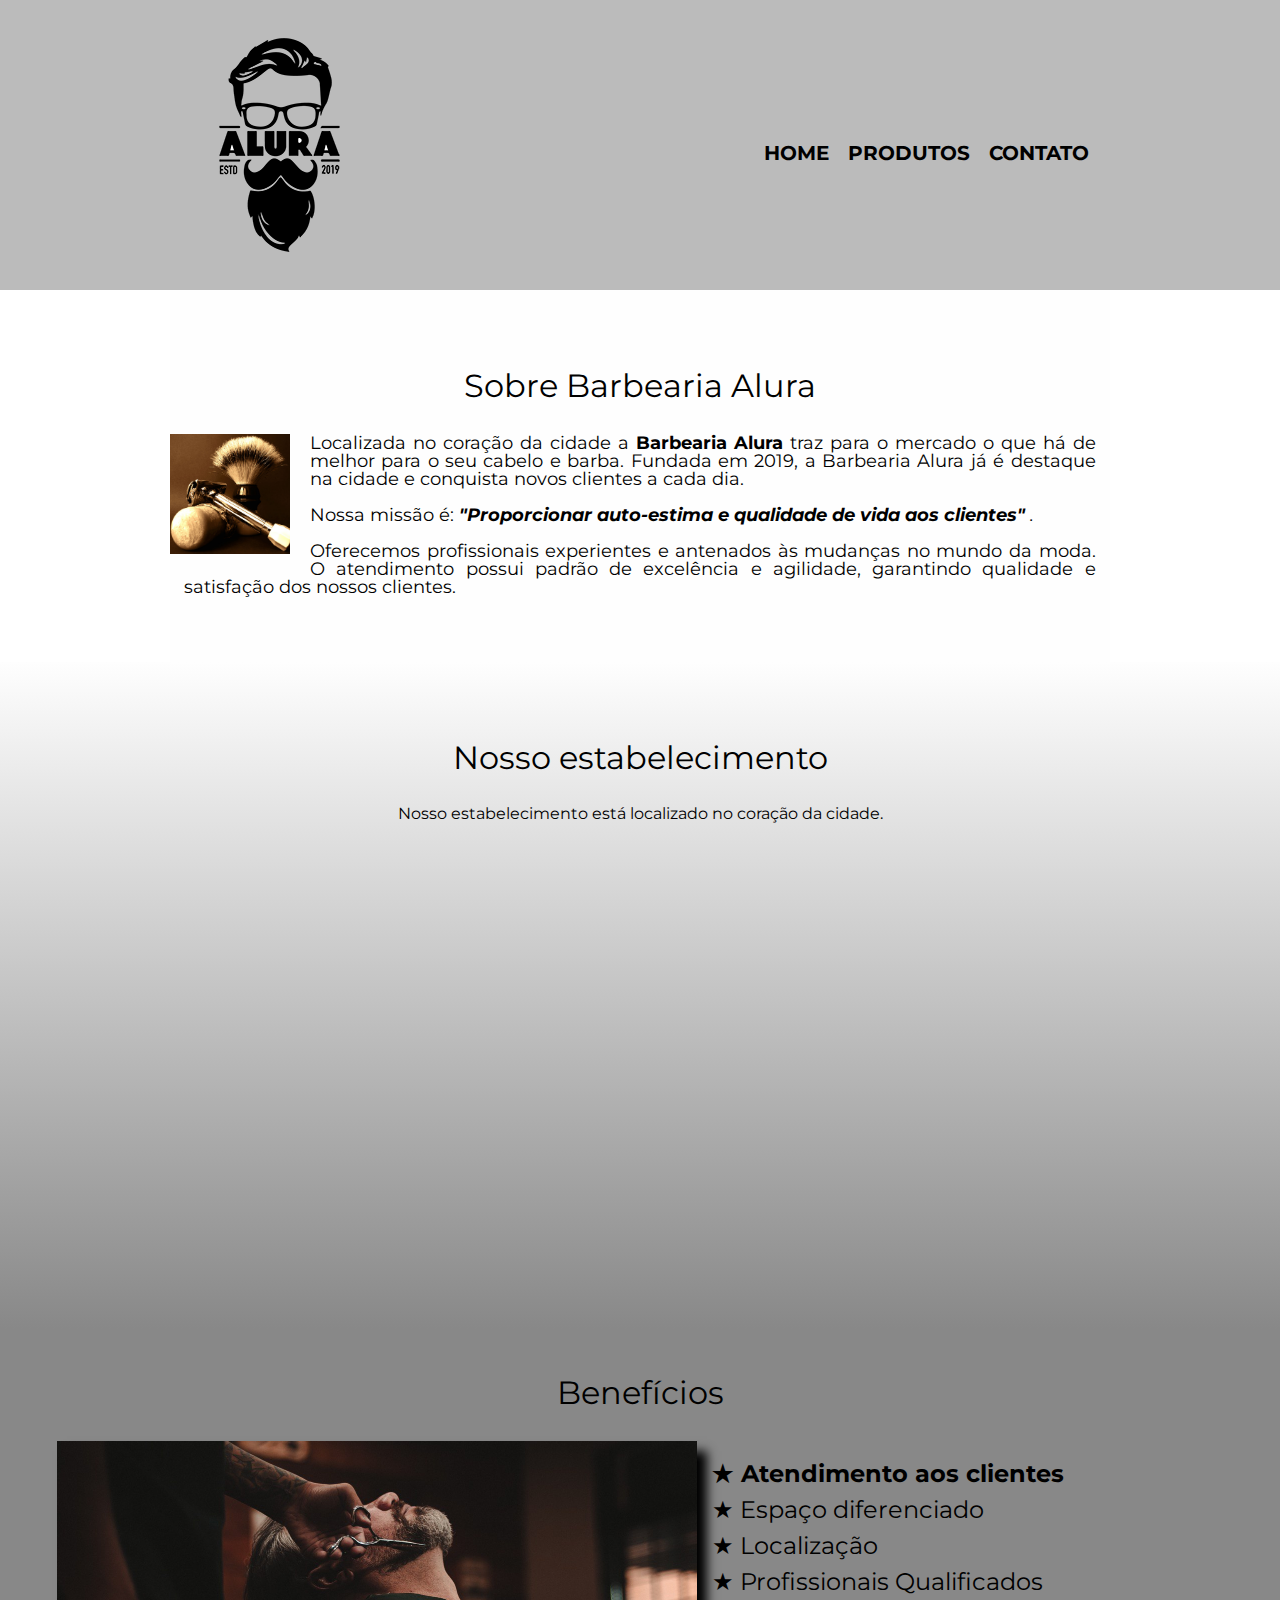
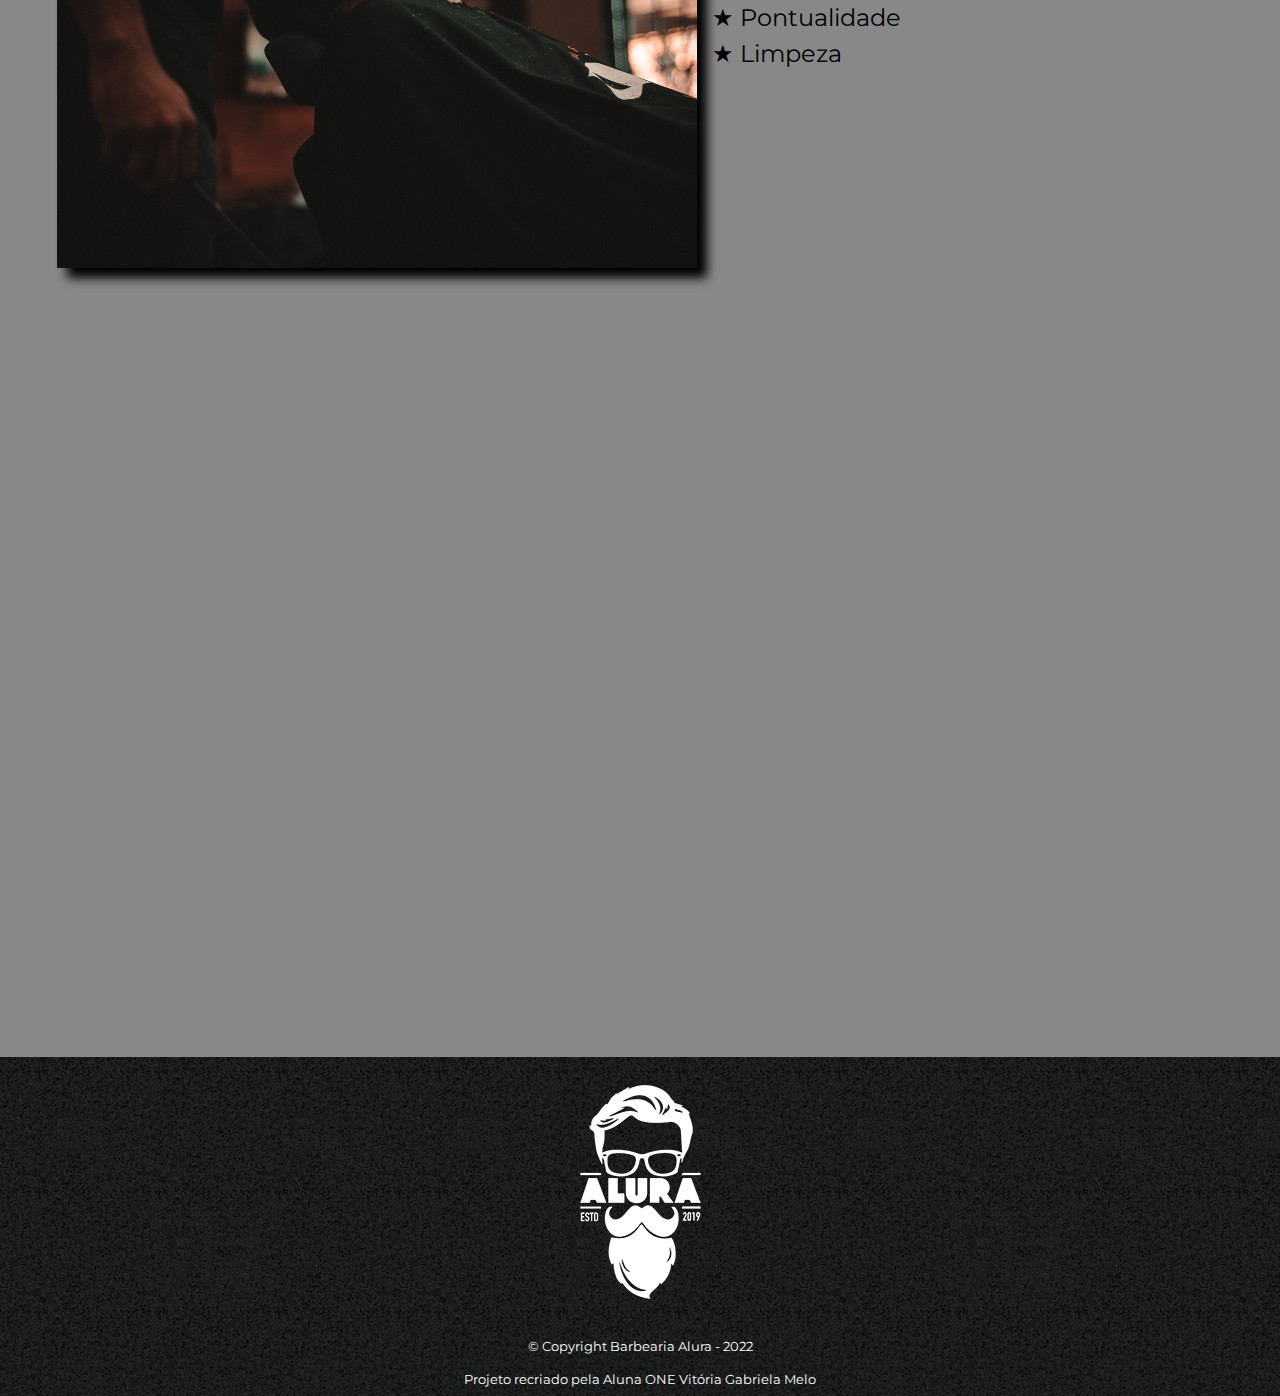
<file: index.html>
<!DOCTYPE html>
<html lang="pt-br">
    <head>
        <meta charset="UTF-8">
        <meta name="viewport" content="width=device-width">

        <title> Barbearia Alura </title>

        <link rel="stylesheet" href="/Style/reset.css">
        <link rel="stylesheet" href="/Style/stylePadrao.css">
        <link rel="stylesheet" href="/Style/stylePrincipal.css">
        <link rel="stylesheet" href="/Style/styleResponsivo.css"> 
        <link rel="stylesheet" href="https://fonts.googleapis.com/css2?family=Montserrat&display=swap"> 
       
    </head>
    
    <body>
        <header>
            <div class="caixa">
                <img src="./Imagens/logo.png" alt="Logo">

                <nav>
                    <ul>
                        <li><a href="Barbearia_Principal.html">Home</a></li>
                        <li><a href="Barbearia_Produtos.html">Produtos</a></li>
                        <li><a href="Barbearia_Contato.html">Contato</a></li>
                    </ul>
                </nav>
            </div>
        </header>

        <!-- <img class="banner" src="./Imagens/banner.jpg"> -->

        <main>
            <section class="principal">
                <h2 class="titulo-principal"> Sobre Barbearia Alura </h2>

                <img class="fotoSobre" src="./Imagens/utensilios.jpg" alt="utencilios">

                <p> 
                    Localizada no coração da cidade a <strong> Barbearia Alura </strong> traz para o mercado o que há de melhor 
                    para o seu cabelo e barba. Fundada em 2019, a Barbearia Alura já é destaque na cidade e 
                    conquista novos clientes a cada dia. 
                </p>

                <p id="missao"> 
                    Nossa missão é: <em><strong>"Proporcionar auto-estima e qualidade de vida aos clientes" </strong>.</em></p>
                <p> 
                    Oferecemos profissionais experientes e antenados às mudanças no mundo da moda. 
                    O atendimento possui padrão de excelência e agilidade, garantindo qualidade e satisfação dos nossos clientes.
                </p>
            </section>

            <section class="localizacao">
                <h2 class="titulo-principal"> Nosso estabelecimento </h2>
                
                <p> Nosso estabelecimento está localizado no coração da cidade. </p>
                
                <div class="localizacao-conteudo">
                    <div class="responsivo-mapa">
                        <iframe 
                        src="https://www.google.com/maps/embed?pb=!1m18!1m12!1m3!1d3656.4483278365396!2d-46.63466568562861!3d-23.588249068469487!2m3!1f0!2f0!3f0!3m2!1i1024!2i768!4f131!3m3!1m2!1s0x94ce5a2b2ed7f3a1%3A0xab35da2f5ca62674!2sCaelum!5e0!3m2!1spt-BR!2sbr!4v1568814489656!5m2!1spt-BR!2sbr" width="100%" height="360" frameborder="0" style="border:0;" allowfullscreen="">
                        </iframe>
                    </div>
                </div>
            </section>
            
            <section class="beneficios">
                <h2 class="titulo-principal"> Benefícios </h2>

                <div class="conteudo-beneficios">                       
                    <img src="./Imagens/beneficios.jpg" class="banner2">
                    <ul class="lista-beneficios"> 
                        <!-- ul > para listas não ordenadas | ol > para listas ordenadas -->
                        <li class="itens"> Atendimento aos clientes </li>
                        <li class="itens"> Espaço diferenciado </li>
                        <li class="itens"> Localização </li>
                        <li class="itens"> Profissionais Qualificados </li>
                        <li class="itens"> Pontualidade </li>
                        <li class="itens"> Limpeza </li>
                    </ul>
                </div>

                <div class="video">
                    <div class="responsivo-video">
                        <iframe 
                            width="100%" height="450" src="https://www.youtube.com/embed/hJMj-a-Jdcs" 
                            title="YouTube video player" frameborder="0" 
                            allow="accelerometer; autoplay; clipboard-write; encrypted-media; gyroscope; picture-in-picture" 
                            allowfullscreen="True">
                        </iframe>
                    </div>
                </div>
            </section>
        </main>

        <footer>
            <img src="./Imagens/logo-branco.png" alt="logoBranca">
            <p class="rodape">&copy; Copyright Barbearia Alura - 2022</p>
            <p class="rodape">Projeto recriado pela Aluna ONE Vitória Gabriela Melo</p>
        </footer>
    </body>
</html>
</file>
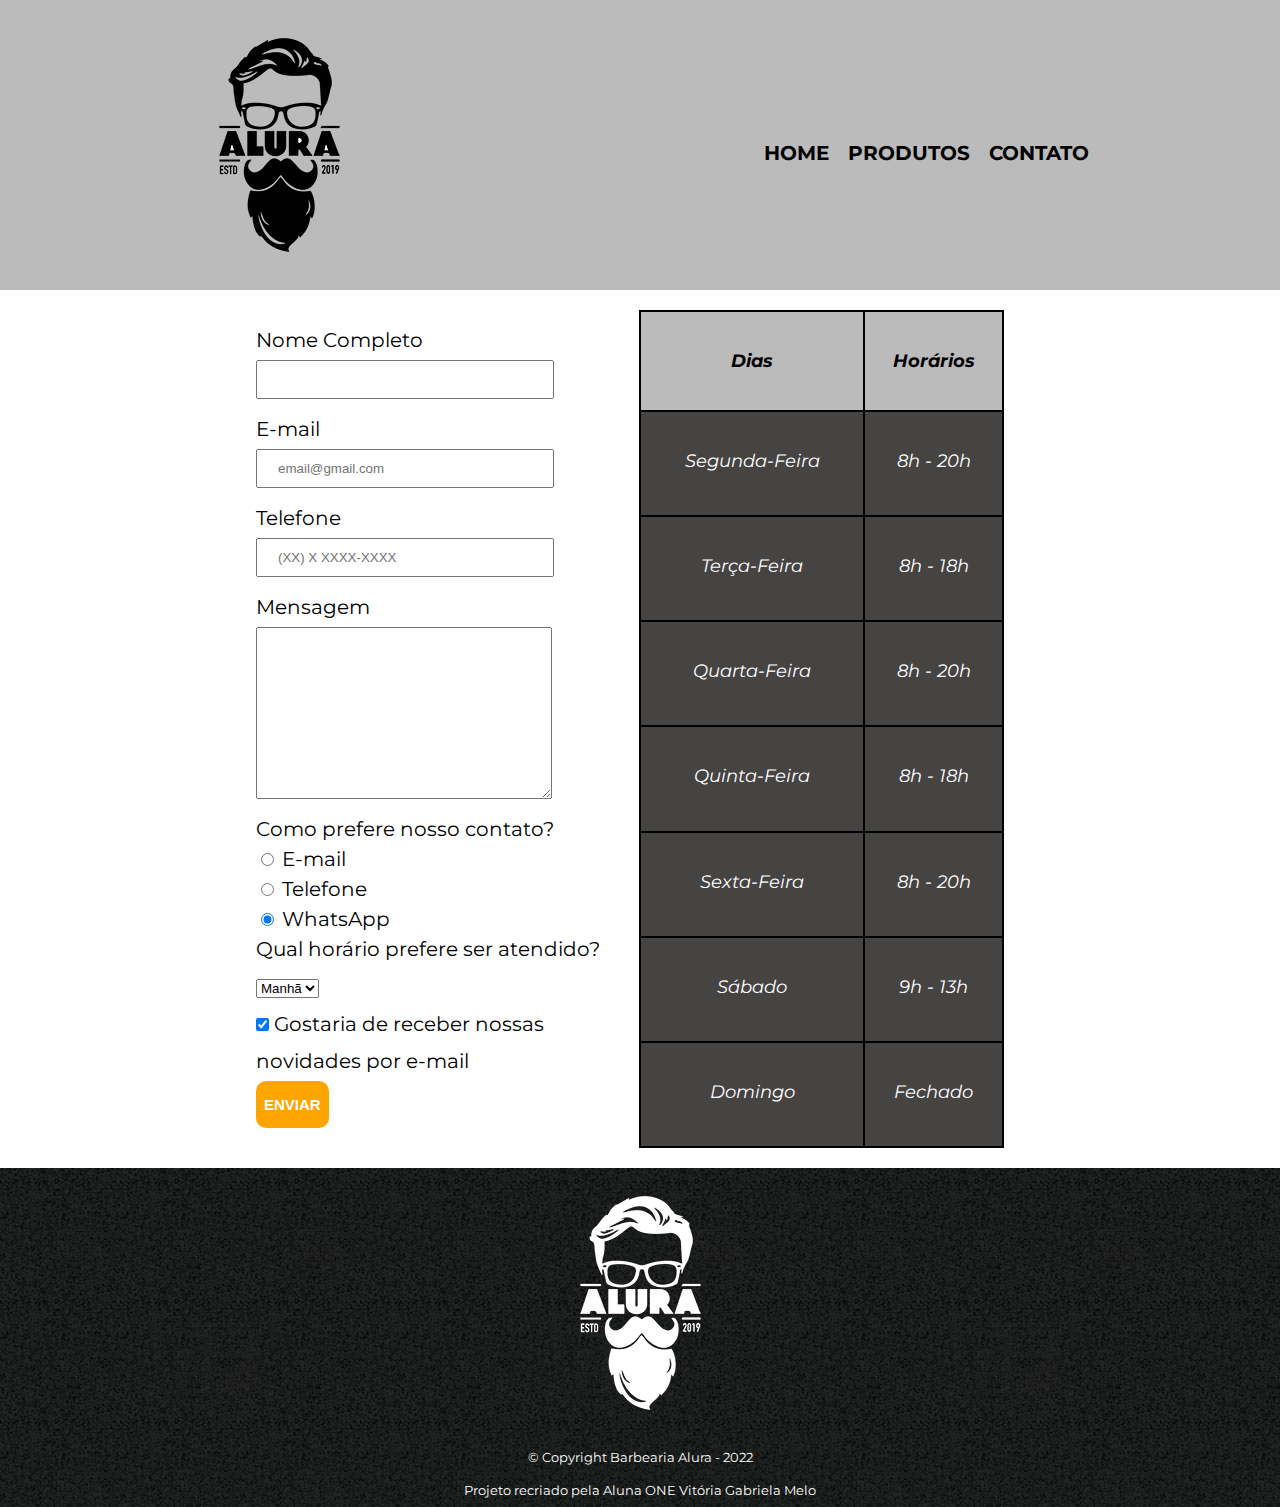
<file: Barbearia_Contato.html>
<!DOCTYPE html>
<html lang="pt-br">
    <head>
        <meta charset="UTF-8">
        <meta name="viewport" content="width=device-width">
        
        <title> Contato - Barbearia Alura </title>

        <link rel="stylesheet" href="reset.css">
        <link rel="stylesheet" href="stylePadrao.css">
        <link rel="stylesheet" href="styleContato.css">
        <link rel="stylesheet" href="styleResponsivo.css">
        <link rel="stylesheet" href="https://fonts.googleapis.com/css2?family=Montserrat&display=swap">
    </head>

    <body>  
        <header>  
            <div class="caixa">  
                <img src="./Imagens/logo.png" alt="Logo da Barbearia">

                <nav>
                    <ul>
                        <li><a href="Barbearia_Principal.html">Home</a></li>
                        <li><a href="Barbearia_Produtos.html">Produtos</a></li>
                        <li><a href="Barbearia_Contato.html">Contato</a></li>
                    </ul>
                </nav>
            </div>
        </header>

        <main>
            <div class="conteiner-principal">
                <form>
                    <label for="nome"> Nome Completo </label> <!-- Acompanha o input / Usado em formularios / "Titulo do input" -->
                    <input type="text" id="nome" class="input-padrao" required> 
                        
                    <label for="email"> E-mail </label>
                    <input type="email" id="email" class="input-padrao" placeholder="email@gmail.com" required >

                    <label for="telefone"> Telefone </label>
                    <input type="tel" id="telefone" class="input-padrao" placeholder="(XX) X XXXX-XXXX" required>

                    <label for="mensagem"> Mensagem </label >
                    <textarea cols="67" rows="10" id="mensagem" class="input-padrao" required></textarea>

                    <fieldset>
                            <legend> Como prefere nosso contato? </legend>

                            <label for="radio-email"> <input type="radio" name="contato" value="email" id="radio-email"> E-mail </label>

                            <label for="radio-telefone"> <input type="radio" name="contato" value="telefone" id="radio-telefone"> Telefone </label>

                            <label for="radio-whats"> <input type="radio" name="contato" value="whats" id="radio-whats" checked> WhatsApp </label>
                    </fieldset>
        
                    <fieldset>
                            <legend class="select"> Qual horário prefere ser atendido? </legend>
                            
                            <select>
                                <option> Manhã </option>
                                <option> Tarde </option>
                                <option> Noite </option>
                            </select>
                    </fieldset>

                    <fieldset>
                            <label><input type="checkbox" class="checkbox" checked> Gostaria de receber nossas novidades por e-mail </label>
                    </fieldset>

                    <input type="submit" value="ENVIAR" class="enviar">
                </form>


                <table>
                    <!-- 
                        <table> > para criar uma tabela
                        <tr> > para criar as linhas da tabela
                        <td> > para criar as colunas da tabela

                        <thead> > cabeçalho da tabela (melhorar a organização)
                        <th> > indica que é uma celula do cabeçalho

                        <tbody> > corpo da tabela (melhorar a organização)

                        <tfoot> > rodapé da tabela (melhorar a organização)
                    -->
                    <thead>
                        <tr>
                            <th> Dias </th>
                            <th> Horários </th>
                        </tr>
                    </thead>
                      
                    <tbody>
                        <tr>
                            <td> Segunda-Feira </td>
                            <td> 8h - 20h </td>
                        </tr>

                        <tr>
                            <td> Terça-Feira </td>
                            <td> 8h - 18h </td>
                        </tr>

                        <tr>
                            <td> Quarta-Feira </td>
                            <td> 8h - 20h </td>
                        </tr>

                        <tr>
                            <td> Quinta-Feira </td>
                            <td> 8h - 18h </td>
                        </tr>

                        <tr>
                            <td> Sexta-Feira </td>
                            <td> 8h - 20h </td>
                        </tr>

                        <tr>
                            <td> Sábado </td>
                            <td> 9h - 13h </td>
                        </tr>

                        <tr>
                            <td> Domingo </td>
                            <td> Fechado </td>
                        </tr>
                    </tbody>
                </table>
            </div>
        </main>

        <footer>
            <img src="./Imagens/logo-branco.png" alt="Logo Branca da Barbearia">
            <p class="rodape"> &copy; Copyright Barbearia Alura - 2022 </p>
            <p class="rodape"> Projeto recriado pela Aluna ONE Vitória Gabriela Melo </p>            
        </footer>
    </body>
</html>
</file>
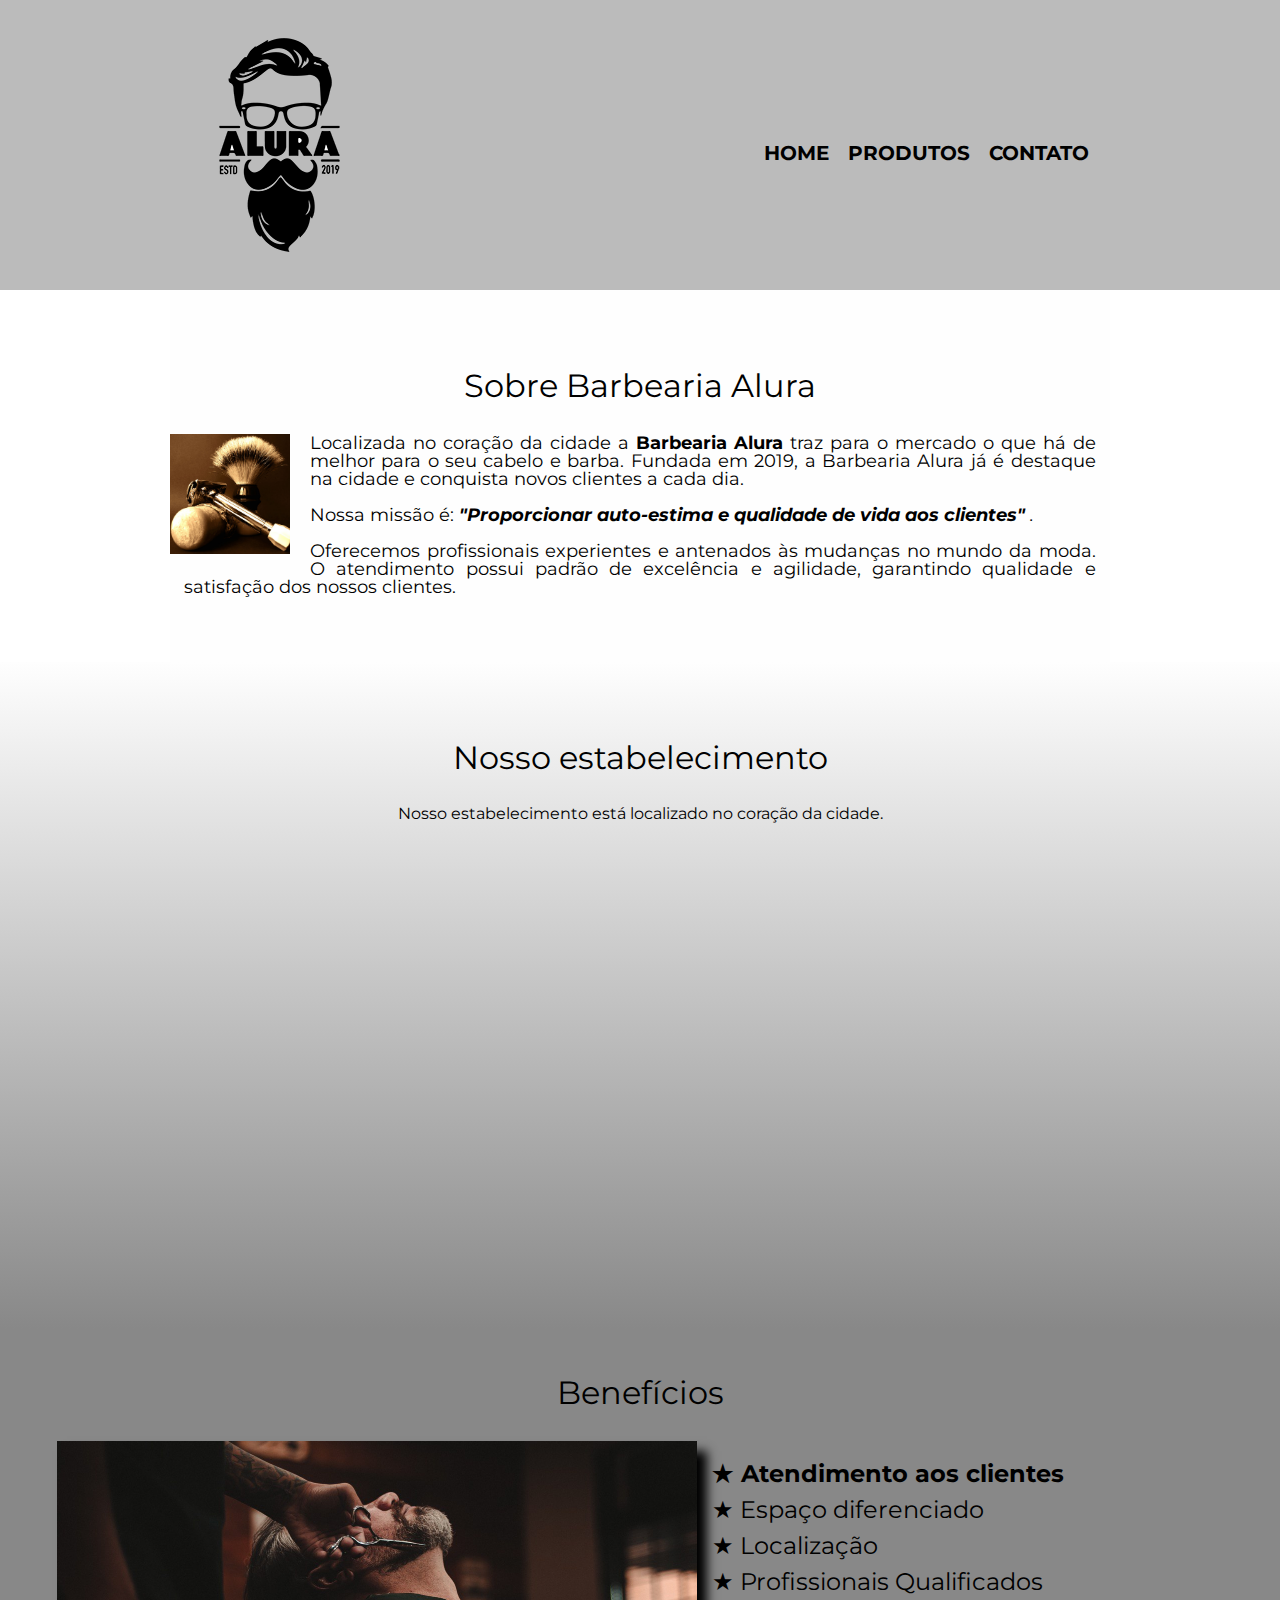
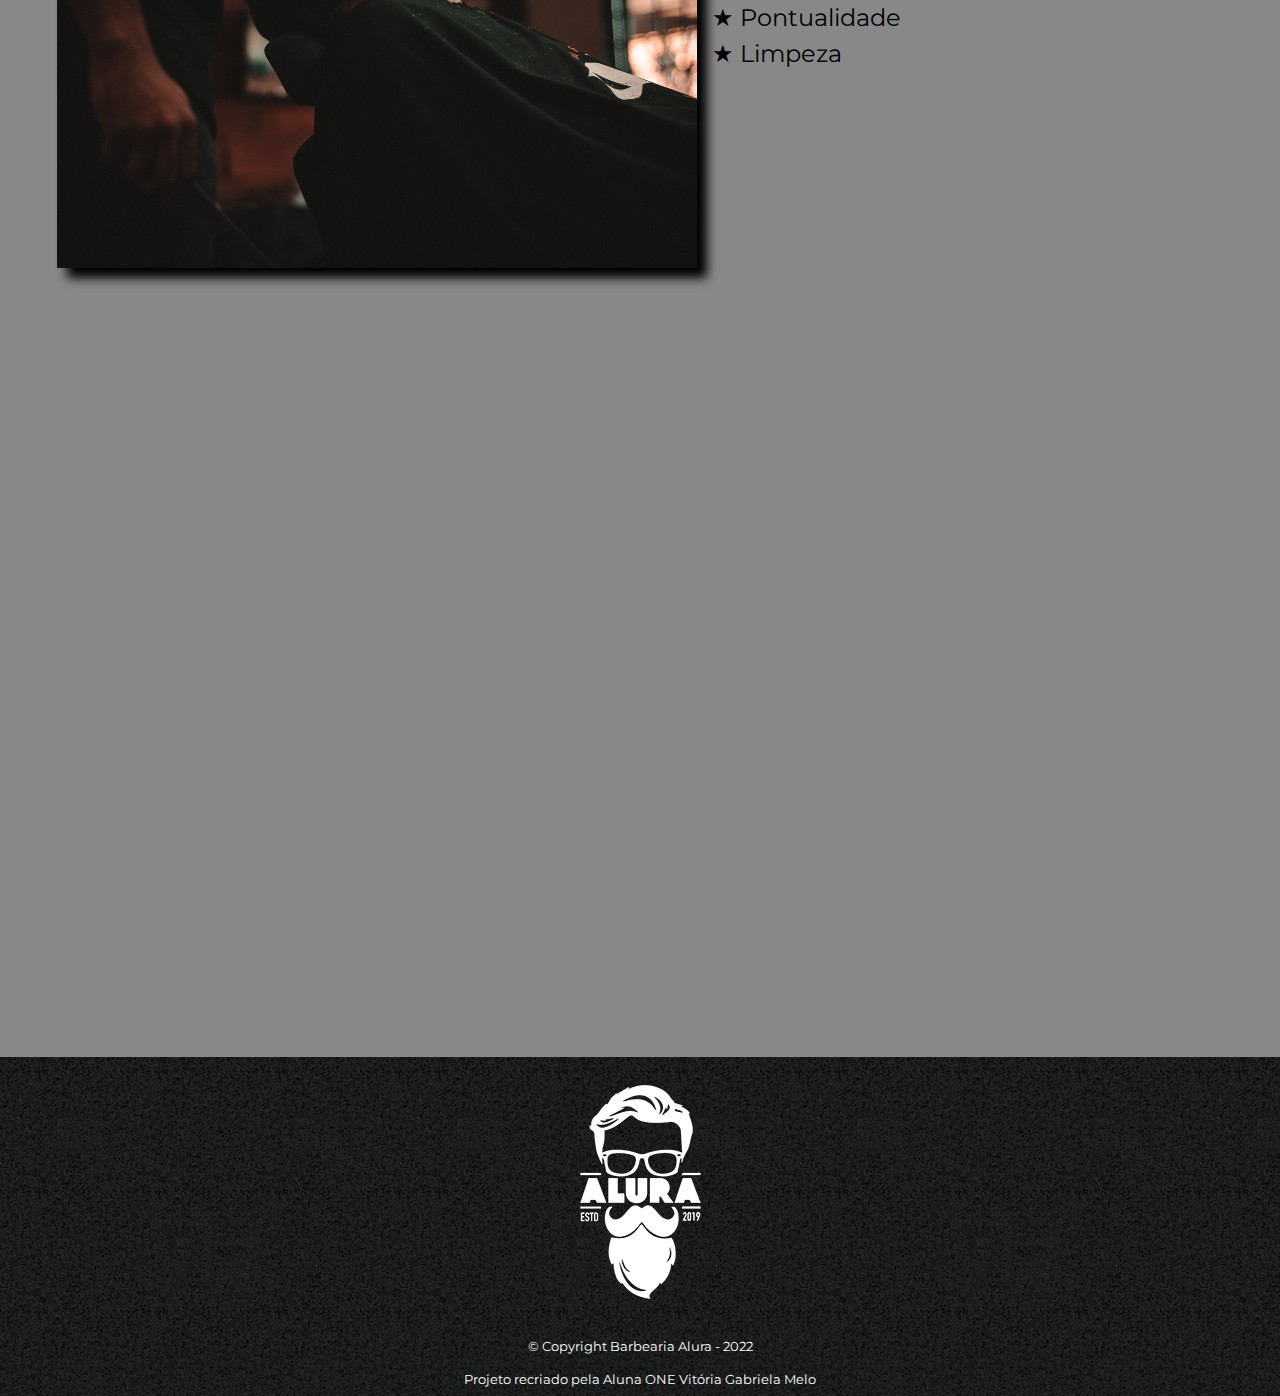
<file: Barbearia_Principal.html>
<!DOCTYPE html>
<html lang="pt-br">
    <head>
        <meta charset="UTF-8">
        <meta name="viewport" content="width=device-width">

        <title> Barbearia Alura </title>

        <link rel="stylesheet" href="reset.css">
        <link rel="stylesheet" href="stylePadrao.css">
        <link rel="stylesheet" href="stylePrincipal.css">
        <link rel="stylesheet" href="styleResponsivo.css"> 
        <link rel="stylesheet" href="https://fonts.googleapis.com/css2?family=Montserrat&display=swap"> 
       
    </head>
    
    <body>
        <header>
            <div class="caixa">
                <img src="./Imagens/logo.png" alt="Logo">

                <nav>
                    <ul>
                        <li><a href="Barbearia_Principal.html">Home</a></li>
                        <li><a href="Barbearia_Produtos.html">Produtos</a></li>
                        <li><a href="Barbearia_Contato.html">Contato</a></li>
                    </ul>
                </nav>
            </div>
        </header>

        <!-- <img class="banner" src="./Imagens/banner.jpg"> -->

        <main>
            <section class="principal">
                <h2 class="titulo-principal"> Sobre Barbearia Alura </h2>

                <img class="fotoSobre" src="./Imagens/utensilios.jpg" alt="utencilios">

                <p> 
                    Localizada no coração da cidade a <strong> Barbearia Alura </strong> traz para o mercado o que há de melhor 
                    para o seu cabelo e barba. Fundada em 2019, a Barbearia Alura já é destaque na cidade e 
                    conquista novos clientes a cada dia. 
                </p>

                <p id="missao"> 
                    Nossa missão é: <em><strong>"Proporcionar auto-estima e qualidade de vida aos clientes" </strong>.</em></p>
                <p> 
                    Oferecemos profissionais experientes e antenados às mudanças no mundo da moda. 
                    O atendimento possui padrão de excelência e agilidade, garantindo qualidade e satisfação dos nossos clientes.
                </p>
            </section>

            <section class="localizacao">
                <h2 class="titulo-principal"> Nosso estabelecimento </h2>
                
                <p> Nosso estabelecimento está localizado no coração da cidade. </p>
                
                <div class="localizacao-conteudo">
                    <div class="responsivo-mapa">
                        <iframe 
                        src="https://www.google.com/maps/embed?pb=!1m18!1m12!1m3!1d3656.4483278365396!2d-46.63466568562861!3d-23.588249068469487!2m3!1f0!2f0!3f0!3m2!1i1024!2i768!4f131!3m3!1m2!1s0x94ce5a2b2ed7f3a1%3A0xab35da2f5ca62674!2sCaelum!5e0!3m2!1spt-BR!2sbr!4v1568814489656!5m2!1spt-BR!2sbr" width="100%" height="360" frameborder="0" style="border:0;" allowfullscreen="">
                        </iframe>
                    </div>
                </div>
            </section>
            
            <section class="beneficios">
                <h2 class="titulo-principal"> Benefícios </h2>

                <div class="conteudo-beneficios">                       
                    <img src="./Imagens/beneficios.jpg" class="banner2">
                    <ul class="lista-beneficios"> 
                        <!-- ul > para listas não ordenadas | ol > para listas ordenadas -->
                        <li class="itens"> Atendimento aos clientes </li>
                        <li class="itens"> Espaço diferenciado </li>
                        <li class="itens"> Localização </li>
                        <li class="itens"> Profissionais Qualificados </li>
                        <li class="itens"> Pontualidade </li>
                        <li class="itens"> Limpeza </li>
                    </ul>
                </div>

                <div class="video">
                    <div class="responsivo-video">
                        <iframe 
                            width="100%" height="450" src="https://www.youtube.com/embed/hJMj-a-Jdcs" 
                            title="YouTube video player" frameborder="0" 
                            allow="accelerometer; autoplay; clipboard-write; encrypted-media; gyroscope; picture-in-picture" 
                            allowfullscreen="True">
                        </iframe>
                    </div>
                </div>
            </section>
        </main>

        <footer>
            <img src="./Imagens/logo-branco.png" alt="logoBranca">
            <p class="rodape">&copy; Copyright Barbearia Alura - 2022</p>
            <p class="rodape">Projeto recriado pela Aluna ONE Vitória Gabriela Melo</p>
        </footer>
    </body>
</html>
</file>
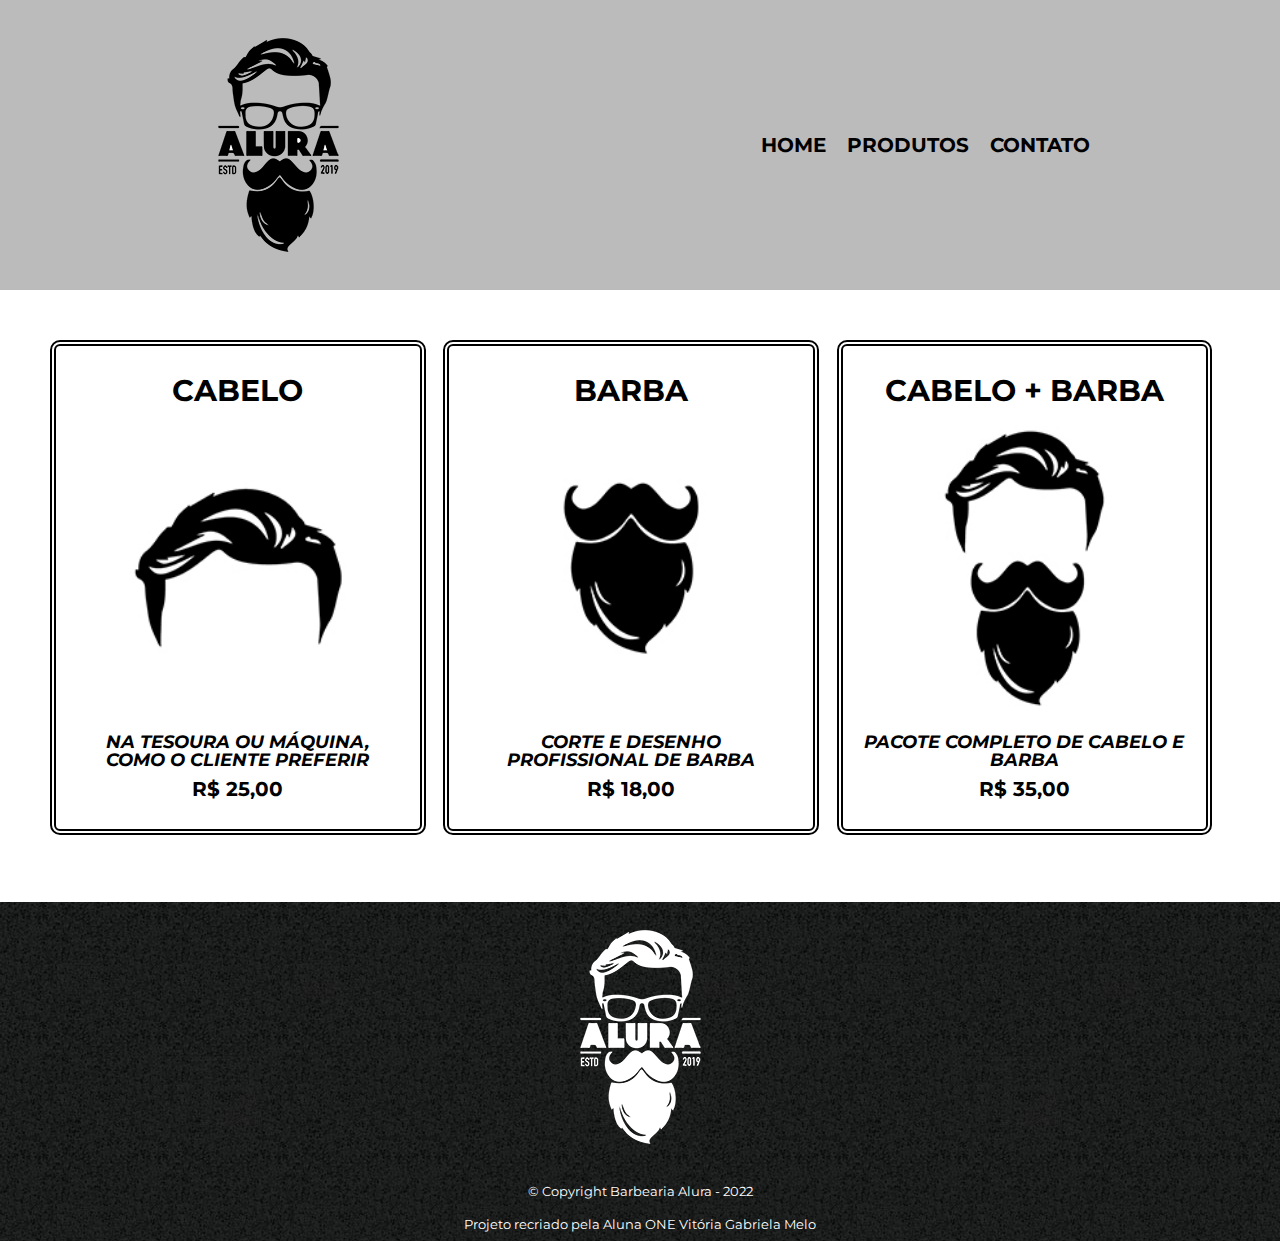
<file: Barbearia_Produtos.html>
<!DOCTYPE html>
<html lang="pt-br">  
    <head>
        <meta charset="UTF-8">
        <meta name="viewport" content="width=device-width">

        <title> Produtos - Barbearia Alura </title>
        
        <link rel="stylesheet" href="reset.css">
        <link rel="stylesheet" href="stylePadrao.css">
        <link rel="stylesheet" href="styleProdutos.css">
        <link rel="stylesheet" href="https://fonts.googleapis.com/css2?family=Montserrat&display=swap"> 
    </head>

    <body>
        <header>
            <div class="caixa">
                <img src="./Imagens/logo.png" alt="Logo">

                <nav>
                    <ul>
                        <li><a href="Barbearia_Principal.html"> Home </a></li>
                        <li><a href="Barbearia_Produtos.html"> Produtos </a></li>
                        <li><a href="Barbearia_Contato.html"> Contato </a></li>
                    </ul>
                </nav>
            </div>
        </header>

        <main>
            <ul class="produtos">
                <nav>
                    <li> 
                        <a href="Barbearia_Contato.html">
                        <h2> Cabelo </h2>
                        <img src="./Imagens/cabelo.jpg" alt="imagemCabelo">
                        <p> Na tesoura ou máquina, como o cliente preferir </p>
                        <h3> R$ 25,00 </h3>
                        </a>
                    </li>

                    <li>
                        <a href="Barbearia_Contato.html">
                        <h2> Barba </h2>
                        <img src="./Imagens/barba.jpg" alt="imagemBarba">
                        <p> Corte e desenho profissional de barba </p>
                        <h3> R$ 18,00 </h3>
                        </a>
                    </li>

                    <li>
                        <a href="Barbearia_Contato.html">
                        <h2> Cabelo + Barba </h2>
                        <img src="./Imagens/cabelo+barba.jpg" alt="imagemDuo">
                        <p> Pacote completo de cabelo e barba </p>
                        <h3> R$ 35,00 </h3>
                        </a>
                    </li>
                </nav>
            </ul>
        </main>

        <footer>
            <img src="./Imagens/logo-branco.png" alt="logoBranca">
            <p class="rodape"> &copy; Copyright Barbearia Alura - 2022 </p>
            <p class="rodape"> Projeto recriado pela Aluna ONE Vitória Gabriela Melo </p>
        </footer>
    </body>
</html>
</file>
<file: Style/stylePadrao.css>
body{
    font-family: 'Montserrat', sans-serif;
}

/* Cabeçalho */
header {
    background: #BBBBBB;
    padding: 20px 0;
}

/* Informações do cabeçalho */
.caixa {
    /* position: relative;
    width: 100%;
    margin: 0 auto; */
    display: flex;
    align-items: center;
    justify-content: space-around;
}

/* nav {
    position: absolute;
    top: 110px;
    right: 0;
} */

nav li {
    display: inline;
    margin: 0 0 0 15px; /* Topo | Direita | Baixo | Esquerda */
}

nav a {
    text-transform: uppercase;
    color: #000000;
    font-weight: bold;
    font-size: 20px;
    text-decoration: none;
}

nav a:hover {
    color: #C78C19;
    text-decoration: underline;
}

/* Rodapé */
footer {
    background: url("/Imagens/bg.jpg");
    text-align: center;
    padding: 10px 0;
}

.rodape {
    color: #ffffff;
    font-size: 13px;
    margin: 20px 0 0 0;
}
</file>
<file: Style/stylePrincipal.css>
/* Banner do cabeçalho */
.banner{
    width: 100%;
}

/* Sobre */
.titulo-principal {
    text-align: center;
    font-size: 2em; /* Vai ser 2x maior que o resto do texto independente do tamanho */
    margin: 1em 1em;
    clear: left;
}

.principal {
	padding: 3em 0;
	background: #FEFEFE;
	/* width: 940px; -> responsivo */
	margin: 0 auto;
}

.principal p {
    padding: 0 0.8em 0 0.8em;
    font-size: 18px;
    margin: 0 0 1em;
    text-align: justify;
}

.principal strong {
    font-weight: bold;
}

.principal em {
    font-style: italic;
}

    /* Imagem Sobre */
.fotoSobre {
    width: 120px;
    float: left;
    margin: 0px 20px 20px 0px;
}

/* Mapa */
.localizacao {
    padding: 3em 0;
    background: linear-gradient(#FEFEFE, #888888);
}

.localizacao-conteudo {
    display: flex;
    justify-content: center;
    /* width: 560px; */
    margin: 3em auto;
}

.localizacao p {
    margin: 0 0 2em;
    text-align: center;
}

.localizacao-conteudo .responsivo-mapa {
    width: 60%;
}

/* Beneficios */
.beneficios {
    padding: 1em 0;
    background: #888888;
}

.conteudo-beneficios {
    display: flex;
    width: 100%;
    margin: 0 auto;
}

.lista-beneficios {
    width: 40%;
    margin: 0 0 0 20px;
    vertical-align: top;
    display: inline-block;
}

.banner2 {
    width: 40%;
    margin: 0 0 10% 10%;
    opacity: 1;
    transition: 400ms;
    box-shadow: 10px 10px 10px 0 #000000;
}

.itens {
    line-height: 1.5;
}

.itens:first-child {
    font-weight: bold;
}

.itens:before {
    content: "★";
}

.itens-beneficios:houver {
    opacity: 0.3;
}

.video {
    display: flex;
    justify-content: center;
    /* width: 560px; */
    margin: 10em auto;
}

.video .responsivo-video {
    width: 60%;

}

/* Responsividade */
/* @media screen and (max-width: 480px) {
	.caixa, .principal, .conteudo-beneficios, .mapa-conteudo, .video {
		width: auto;
	}

	h1 {
		text-align: center;
	}

	nav {
		position: static;
	}

	.lista-beneficios, .imagem-beneficios {
		width: 100%;
	}
} */
</file>
<file: Style/styleResponsivo.css>
/* Celular */
@media only screen and (min-width: 360px) {
/* Tela Principal */
    .caixa {
        flex-direction: column;
    }

    nav {
        padding-top: 1em;
    }
    
    .banner2 {
        width: 50%;
        margin: 0;
    }
    
    .conteudo-beneficios {
        flex-direction: column;
        justify-content: center;
        align-items: center;
    }

    .lista-beneficios {
        margin: 15px 0 0 15px;
    }

    .itens {
        margin-bottom: 0.5em;
        font-size: 1em;
    }
    
    .video .responsivo-video iframe {
        /* height: 100%; */
        width: 100%;
    }

    .localizacao-conteudo .responsivo-mapa iframe {
        /* height: 400px; */
        width: 100%;
    }

    .principal {
        width: 100%;
    } 

    /* Tela produtos */

    /* Tela contato */
    .conteiner-principal {
        flex-direction: column;
    } 

    .conteiner-principal form {
        width: 100%;
    }
    
    .conteiner-principal table {
        width: 100%;
    }                                                                                                                   
}

/* Tablet */
@media only screen and (min-width: 600px) {   
/* Tela Principal */
    .caixa {
        flex-direction: column;
    }

    nav {
        padding-top: 1em;
    }

    .banner2 {
        width: 50%;
        margin: 0;
    }

    .conteudo-beneficios {
        flex-direction: column;
        justify-content: center;
        align-items: center;
    }

    .lista-beneficios {
        margin: 15px 0 0 15px;
    }

    .itens {
        font-size: 1em;
    }

    .video .responsivo-video iframe {
        /* height: 100%; */
        /* width: 70%; */
    }

    .localizacao-conteudo .responsivo-mapa iframe {
        /* height: 400px; */
        width: 100%;
    }

    .principal {
        width: 100%;
    }

    /* Tela produtos */

    
    /* Tela contato */
    .conteiner-principal {
        flex-direction: column;
    }

    .conteiner-principal form {
        width: 100%;
    }
    
    .conteiner-principal table {
        width: 100%;
    }  
}

/* Notebook */
@media only screen and (min-width: 992px) {   
/* Tela Principal */
    .caixa {
        flex-direction: row;
    } 
    
    .conteudo-beneficios {
        flex-direction: row;
        align-items: start;
    }

    .video .responsivo-video iframe {
        /* height: 100%; */
        /* width: 70%; */
    }

    .localizacao-conteudo .responsivo-mapa iframe {
        /* height: 400px; */
        width: 100%;
    }

    .itens {
        font-size: 2em;
    } 
    
    /* Tela produtos */

    
    /* Tela contato */
    .conteiner-principal {
        flex-direction: row;
    }
}

/* Tela grande */
@media only screen and (min-width: 1200px) {  
/* Tela Principal */
    .caixa {
        flex-direction: row;
    }

    .conteudo-beneficios {
        flex-direction: row;
        align-items: start;
    }

    .itens {
        margin-bottom: 0;
        font-size: 1.5em;
    } 
    
    .video .responsivo-video iframe {
        /* height: 100%; */
        width: 100%;
    }

    .localizacao-conteudo .responsivo-mapa iframe {
        /* height: 400px; */
        width: 100%;
    }
    
    .principal {
        width: 940px; 
    }

    /* Tela produtos */


    /* Tela contato */
    .conteiner-principal {
        flex-direction: row;
    }
}
</file>
<file: stylePadrao.css>
body{
    font-family: 'Montserrat', sans-serif;
}

/* Cabeçalho */
header {
    background: #BBBBBB;
    padding: 20px 0;
}

/* Informações do cabeçalho */
.caixa {
    /* position: relative;
    width: 100%;
    margin: 0 auto; */
    display: flex;
    align-items: center;
    justify-content: space-around;
}

/* nav {
    position: absolute;
    top: 110px;
    right: 0;
} */

nav li {
    display: inline;
    margin: 0 0 0 15px; /* Topo | Direita | Baixo | Esquerda */
}

nav a {
    text-transform: uppercase;
    color: #000000;
    font-weight: bold;
    font-size: 20px;
    text-decoration: none;
}

nav a:hover {
    color: #C78C19;
    text-decoration: underline;
}

/* Rodapé */
footer {
    background: url("./Imagens/bg.jpg");
    text-align: center;
    padding: 10px 0;
}

.rodape {
    color: #ffffff;
    font-size: 13px;
    margin: 20px 0 0 0;
}
</file>
<file: styleContato.css>
/* Formulario */
main {
    width: 60%;
    margin: 0 auto;
}

main form {
    margin: 40px 0;
}

    /* Quebra de linha do formulario */
main form label, form legend {
    display: block;
    font-size: 20px;
    margin: 0 0 10px;
}

    /* Tamanho da caixa do input / Configura a área das perguntas*/
.input-padrao {
    display: block;
    margin: 0 0 20px;
    padding: 10px 20px;
    width: 70%;
}

    /* Segunda Pergunta */
.select {
    margin: 20px 0;
}

    /* Terceira pergunta */
.checkbox {
    margin: 20px 0;
}

/* Botão */
.enviar {
    width: 20%;
    padding: 15px 0;

    font-size: 15px;
    font-weight: bold;

    border: none;
    border-radius: 10px;

    background: orange;
    color: white;

    transition: 1s background;
    cursor: pointer;
}

.enviar:hover {
    background: green;
    transform: scale(1.1);
    /* transform: rotate(70deg); */
}

/* Tabela */
table {
    width: 50%;
    margin: 20px 20px;
}

thead {
    background: #BBBBBB;
    font-size: 18px;
    font-weight: bold;
}

td {
    background: rgb(70, 67, 67);
    color: #ffffff;
    text-align: center;
}

td, th {
    padding: 40px 1px;
    border: 2px solid #000000;
    font-size: 18px;
    font-style: italic;
}

/* Conteiner */
.conteiner-principal {
    display: flex;
    justify-content: center;
}
</file>
<file: styleResponsivo.css>
/* Celular */
@media only screen and (min-width: 360px) {
/* Tela Principal */
    .caixa {
        flex-direction: column;
    }

    nav {
        padding-top: 1em;
    }
    
    .banner2 {
        width: 50%;
        margin: 0;
    }
    
    .conteudo-beneficios {
        flex-direction: column;
        justify-content: center;
        align-items: center;
    }

    .lista-beneficios {
        margin: 15px 0 0 15px;
    }

    .itens {
        margin-bottom: 0.5em;
        font-size: 1em;
    }
    
    .video .responsivo-video iframe {
        /* height: 100%; */
        width: 100%;
    }

    .localizacao-conteudo .responsivo-mapa iframe {
        /* height: 400px; */
        width: 100%;
    }

    .principal {
        width: 100%;
    } 

    /* Tela produtos */

    /* Tela contato */
    .conteiner-principal {
        flex-direction: column;
    } 

    .conteiner-principal form {
        width: 100%;
    }
    
    .conteiner-principal table {
        width: 100%;
    }                                                                                                                   
}

/* Tablet */
@media only screen and (min-width: 600px) {   
/* Tela Principal */
    .caixa {
        flex-direction: column;
    }

    nav {
        padding-top: 1em;
    }

    .banner2 {
        width: 50%;
        margin: 0;
    }

    .conteudo-beneficios {
        flex-direction: column;
        justify-content: center;
        align-items: center;
    }

    .lista-beneficios {
        margin: 15px 0 0 15px;
    }

    .itens {
        font-size: 1em;
    }

    .video .responsivo-video iframe {
        /* height: 100%; */
        /* width: 70%; */
    }

    .localizacao-conteudo .responsivo-mapa iframe {
        /* height: 400px; */
        width: 100%;
    }

    .principal {
        width: 100%;
    }

    /* Tela produtos */

    
    /* Tela contato */
    .conteiner-principal {
        flex-direction: column;
    }

    .conteiner-principal form {
        width: 100%;
    }
    
    .conteiner-principal table {
        width: 100%;
    }  
}

/* Notebook */
@media only screen and (min-width: 992px) {   
/* Tela Principal */
    .caixa {
        flex-direction: row;
    } 
    
    .conteudo-beneficios {
        flex-direction: row;
        align-items: start;
    }

    .video .responsivo-video iframe {
        /* height: 100%; */
        /* width: 70%; */
    }

    .localizacao-conteudo .responsivo-mapa iframe {
        /* height: 400px; */
        width: 100%;
    }

    .itens {
        font-size: 2em;
    } 
    
    /* Tela produtos */

    
    /* Tela contato */
    .conteiner-principal {
        flex-direction: row;
    }
}

/* Tela grande */
@media only screen and (min-width: 1200px) {  
/* Tela Principal */
    .caixa {
        flex-direction: row;
    }

    .conteudo-beneficios {
        flex-direction: row;
        align-items: start;
    }

    .itens {
        margin-bottom: 0;
        font-size: 1.5em;
    } 
    
    .video .responsivo-video iframe {
        /* height: 100%; */
        width: 100%;
    }

    .localizacao-conteudo .responsivo-mapa iframe {
        /* height: 400px; */
        width: 100%;
    }
    
    .principal {
        width: 940px; 
    }

    /* Tela produtos */


    /* Tela contato */
    .conteiner-principal {
        flex-direction: row;
    }
}
</file>
<file: stylePrincipal.css>
/* Banner do cabeçalho */
.banner{
    width: 100%;
}

/* Sobre */
.titulo-principal {
    text-align: center;
    font-size: 2em; /* Vai ser 2x maior que o resto do texto independente do tamanho */
    margin: 1em 1em;
    clear: left;
}

.principal {
	padding: 3em 0;
	background: #FEFEFE;
	/* width: 940px; -> responsivo */
	margin: 0 auto;
}

.principal p {
    padding: 0 0.8em 0 0.8em;
    font-size: 18px;
    margin: 0 0 1em;
    text-align: justify;
}

.principal strong {
    font-weight: bold;
}

.principal em {
    font-style: italic;
}

    /* Imagem Sobre */
.fotoSobre {
    width: 120px;
    float: left;
    margin: 0px 20px 20px 0px;
}

/* Mapa */
.localizacao {
    padding: 3em 0;
    background: linear-gradient(#FEFEFE, #888888);
}

.localizacao-conteudo {
    display: flex;
    justify-content: center;
    /* width: 560px; */
    margin: 3em auto;
}

.localizacao p {
    margin: 0 0 2em;
    text-align: center;
}

.localizacao-conteudo .responsivo-mapa {
    width: 60%;
}

/* Beneficios */
.beneficios {
    padding: 1em 0;
    background: #888888;
}

.conteudo-beneficios {
    display: flex;
    width: 100%;
    margin: 0 auto;
}

.lista-beneficios {
    width: 40%;
    margin: 0 0 0 20px;
    vertical-align: top;
    display: inline-block;
}

.banner2 {
    width: 40%;
    margin: 0 0 10% 10%;
    opacity: 1;
    transition: 400ms;
    box-shadow: 10px 10px 10px 0 #000000;
}

.itens {
    line-height: 1.5;
}

.itens:first-child {
    font-weight: bold;
}

.itens:before {
    content: "★";
}

.itens-beneficios:houver {
    opacity: 0.3;
}

.video {
    display: flex;
    justify-content: center;
    /* width: 560px; */
    margin: 10em auto;
}

.video .responsivo-video {
    width: 60%;

}

/* Responsividade */
/* @media screen and (max-width: 480px) {
	.caixa, .principal, .conteudo-beneficios, .mapa-conteudo, .video {
		width: auto;
	}

	h1 {
		text-align: center;
	}

	nav {
		position: static;
	}

	.lista-beneficios, .imagem-beneficios {
		width: 100%;
	}
} */
</file>
<file: styleProdutos.css>
.produtos {
    /* width: 940px; */
    margin: 0 auto;
    padding: 50px 50px;
}

.produtos nav{
    display: flex;
    flex-wrap: wrap;
}

.produtos li {
    flex: 1 1 250px;
    text-align: center;
    width: 30%;
    vertical-align: top;
    margin: 0 1.5% 1.5% 0;
    padding: 30px 20px;
    box-sizing: border-box; /* complementa o padding */

    /* Borba */
    /* 
    border-color: #000000;
    border-width: 6px;
    border-style: double;
    */
    border: 6px double #000000;
    border-radius: 10px;
}

.produtos img{
    width: 100%;
}

/* movimento dos quadros de produtos */
.produtos li:hover{
    border-color: #C78C19;    
}

.produtos li:active {
    border-color: rgb(26, 75, 167);
}

.produtos li:hover h2 {
    font-size: 34px;
}

/* Caminho de Produtos para Contatos */
.produtos li a {
    text-decoration: none;
    color: #000000;
}

/* estilo do texto dos quadros de produtos */
.produtos h2 {
    font-size: 30px;
    font-weight: bold;
}

.produtos p {
    font-size: 18px;
    font-style: italic;
}

.produtos h3 {
    font-size: 20px;
    font-weight: bold;
    margin-top: 10px;
}
</file>
